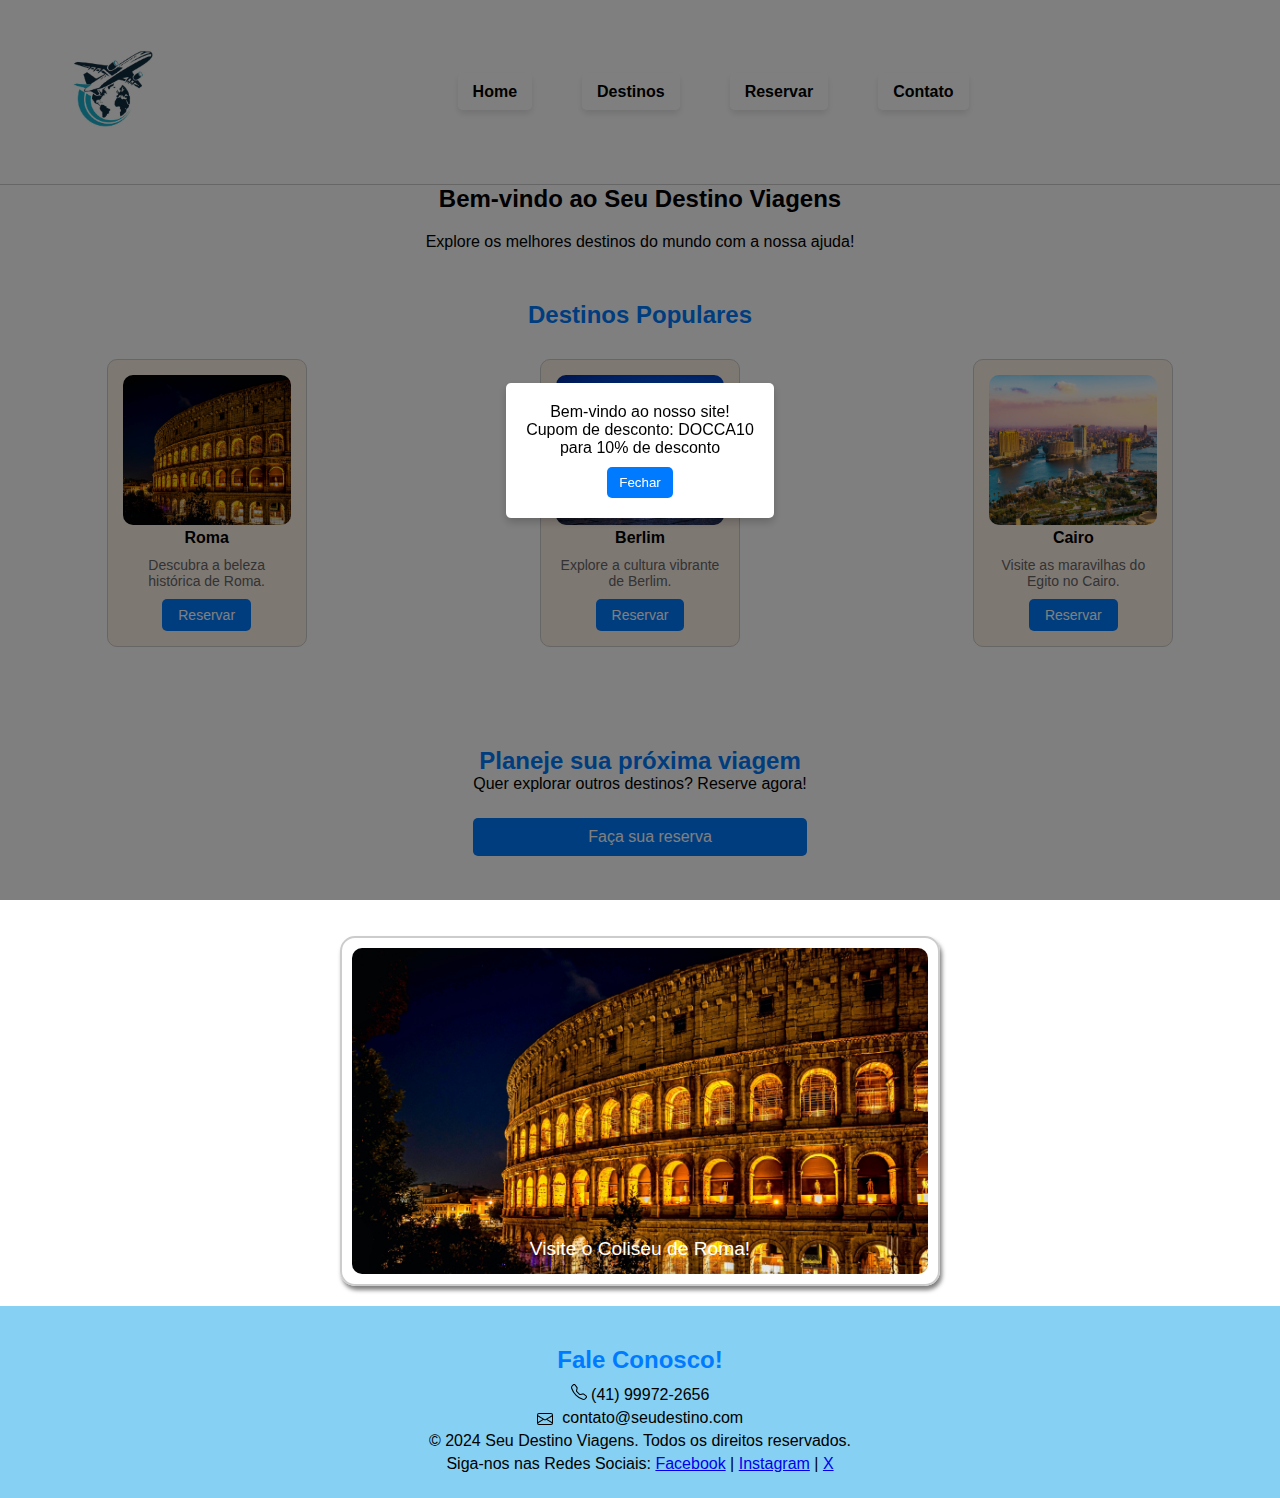
<file: PROJETO WEB SITE VIAGENS/index.html>
<!DOCTYPE html>
<html lang="pt-br">
<head>
    <meta charset="UTF-8">
    <meta name="viewport" content="width=device-width, initial-scale=1.0">
    <link rel="stylesheet" href="estilo.css">
    <title>Seu Destino Viagens</title>
    <script src="index.js" defer></script>
</head>
<body>
    <main>
        <header class="header">
            <div class="img_header">
                <a href="index.html"><img src="IMAGENS/logo site viagem.PNG" alt="Logo da Empresa"></a>
            </div>
            <div class="nav_header">
                <nav>
                    <ul class="nav_list">
                        <li><a href="index.html">Home</a></li>
                        <li><a href="destinos.html">Destinos</a></li>
                        <li><a href="reserva.html">Reservar</a></li>
                        <li><a href="contato.html">Contato</a></li>
                    </ul>
                </nav>
            </div>
        </header>

        <section class="section_bem_vindo">
            <h2>Bem-vindo ao Seu Destino Viagens</h2>
            <p>Explore os melhores destinos do mundo com a nossa ajuda!</p>
        </section>

        <section class="destinos_populares">
            <h3>Destinos Populares</h3> 
            <div class="box_destinos">
                <div class="card">
                    <img src="IMAGENS/coliseu_roma.jpg" alt="Coliseu em Roma">
                    <h4>Roma</h4>
                    <p>Descubra a beleza histórica de Roma.</p>
                    <button><a href="reserva.html">Reservar</a></button>
                </div>
                <div class="card">
                    <img src="IMAGENS/monumento_berlim.jpg" alt="Monumento em Berlim">
                    <h4>Berlim</h4>
                    <p>Explore a cultura vibrante de Berlim.</p>
                    <button><a href="reserva.html">Reservar</a></button>
                </div>
                <div class="card">
                    <img src="IMAGENS/paisagem_cairo.jpg" alt="Paisagem do Cairo">
                    <h4>Cairo</h4>
                    <p>Visite as maravilhas do Egito no Cairo.</p>
                    <button><a href="reserva.html">Reservar</a></button>
                </div>
            </div>
        </section>

        <section class="chamada_reserva">
            <h3>Planeje sua próxima viagem</h3>
            <p>Quer explorar outros destinos? Reserve agora!</p>
            <a href="reserva.html" class="botao_reserva"><p>Faça sua reserva</p></a>
        </section>

        <section class="carrossel">
            <div class="carrossel-container" id="img">
                <a href="reserva.html" class="carrossel-item">
                    <img src="IMAGENS/coliseu_roma.jpg" alt="Roma" class="carrossel-imagem" />
                    <div class="carrossel-legenda">Visite o Coliseu de Roma!</div>
                </a>
                
                
                
                <a href="reserva.html" class="carrossel-item">
                    <img src="IMAGENS/monumento_berlim.jpg" alt="Berlim" class="carrossel-imagem" />
                    <div class="carrossel-legenda">Visite Berlim!</div>
                </a>

                
               
                <a href="reserva.html" class="carrossel-item">
                    <img src="IMAGENS/placa_lasvegas.webp" alt="Las Vegas" class="carrossel-imagem">
                    <div class="carrossel-legenda">Aposte em Las Vegas!</div>
                </a>
                
                
                
                <a href="reserva.html" class="carrossel-item">
                    <img src="IMAGENS/ponte_amsterdam.jpg" alt="Amsterdam" class="carrossel-imagem">
                    <div class="carrossel-legenda">Sinta a brisa de Amsterdam!</div>
                </a>

                
                
                <a href="reserva.html" class="carrossel-item">
                    <img src="IMAGENS/rodagigante_losangeles.jpg" alt="Los Angeles" class="carrossel-imagem">
                    <div class="carrossel-legenda">Vá para Los Angeles!</div>
                </a>

               
                
                <a href="reserva.html" class="carrossel-item">
                    <img src="IMAGENS/templo_kyoto.jpg" alt="Kyoto" class="carrossel-imagem">
                    <div class="carrossel-legenda">Visite Kyoto!</div>
                </a>
                
                
                
                <a href="reserva.html" class="carrossel-item">
                    <img src="IMAGENS/torre_paris.jpg" alt="Paris" class="carrossel-imagem">
                    <div class="carrossel-legenda">Visite Paris!</div>
                </a>
                
                
            </div>
        </section>


        <footer style="background-color: #86d1f3;
        color: #000;
        text-align: center;
        padding: 20px 0;
        margin-top: 20px;">
        
            <h3 style="margin-bottom: 10px;
                        font-size: 1.5em;">Fale Conosco!</h3>

            <p style="margin: 5px 0;
                      font-size: 1em;">
                <svg xmlns="http://www.w3.org/2000/svg" width="16" height="16" fill="currentColor" class="bi bi-telephone" viewBox="0 0 16 16">
                <path d="M3.654 1.328a.678.678 0 0 0-1.015-.063L1.605 2.3c-.483.484-.661 1.169-.45 1.77a17.6 17.6 0 0 0 4.168 6.608 17.6 17.6 0 0 0 6.608 4.168c.601.211 1.286.033 1.77-.45l1.034-1.034a.678.678 0 0 0-.063-1.015l-2.307-1.794a.68.68 0 0 0-.58-.122l-2.19.547a1.75 1.75 0 0 1-1.657-.459L5.482 8.062a1.75 1.75 0 0 1-.46-1.657l.548-2.19a.68.68 0 0 0-.122-.58zM1.884.511a1.745 1.745 0 0 1 2.612.163L6.29 2.98c.329.423.445.974.315 1.494l-.547 2.19a.68.68 0 0 0 .178.643l2.457 2.457a.68.68 0 0 0 .644.178l2.189-.547a1.75 1.75 0 0 1 1.494.315l2.306 1.794c.829.645.905 1.87.163 2.611l-1.034 1.034c-.74.74-1.846 1.065-2.877.702a18.6 18.6 0 0 1-7.01-4.42 18.6 18.6 0 0 1-4.42-7.009c-.362-1.03-.037-2.137.703-2.877z"/>
              </svg> (41) 99972-2656</p>
              <p style="margin: 5px 0;
                      font-size: 1em;"><svg xmlns="http://www.w3.org/2000/svg" width="16" height="16" fill="currentColor" class="bi bi-envelope" viewBox="0 0 16 16">
                <path d="M0 4a2 2 0 0 1 2-2h12a2 2 0 0 1 2 2v8a2 2 0 0 1-2 2H2a2 2 0 0 1-2-2zm2-1a1 1 0 0 0-1 1v.217l7 4.2 7-4.2V4a1 1 0 0 0-1-1zm13 2.383-4.708 2.825L15 11.105zm-.034 6.876-5.64-3.471L8 9.583l-1.326-.795-5.64 3.47A1 1 0 0 0 2 13h12a1 1 0 0 0 .966-.741M1 11.105l4.708-2.897L1 5.383z"/>
              </svg></i> contato@seudestino.com</p>
              <p style="margin: 5px 0;
                      font-size: 1em;">&copy; 2024 Seu Destino Viagens. Todos os direitos reservados.</p>
            <p style="margin: 5px 0;
                      font-size: 1em;">Siga-nos nas Redes Sociais: <a href="https://Facebook.com" target="_blank">Facebook</a> | <a href="https://Instagram.com" target="_blank">Instagram</a> | <a href="https://X.com" target="_blank">X</a></p>
        </footer>

        <div class="popup">
            <div class="popup-content">
                <p> Bem-vindo ao nosso site!</p>
                <p>Cupom de desconto: DOCCA10 <br> para 10% de desconto</p>
                <button class="popup-close">Fechar</button>
            </div>
        </div>
    </main>
</body>
</html>
</file>
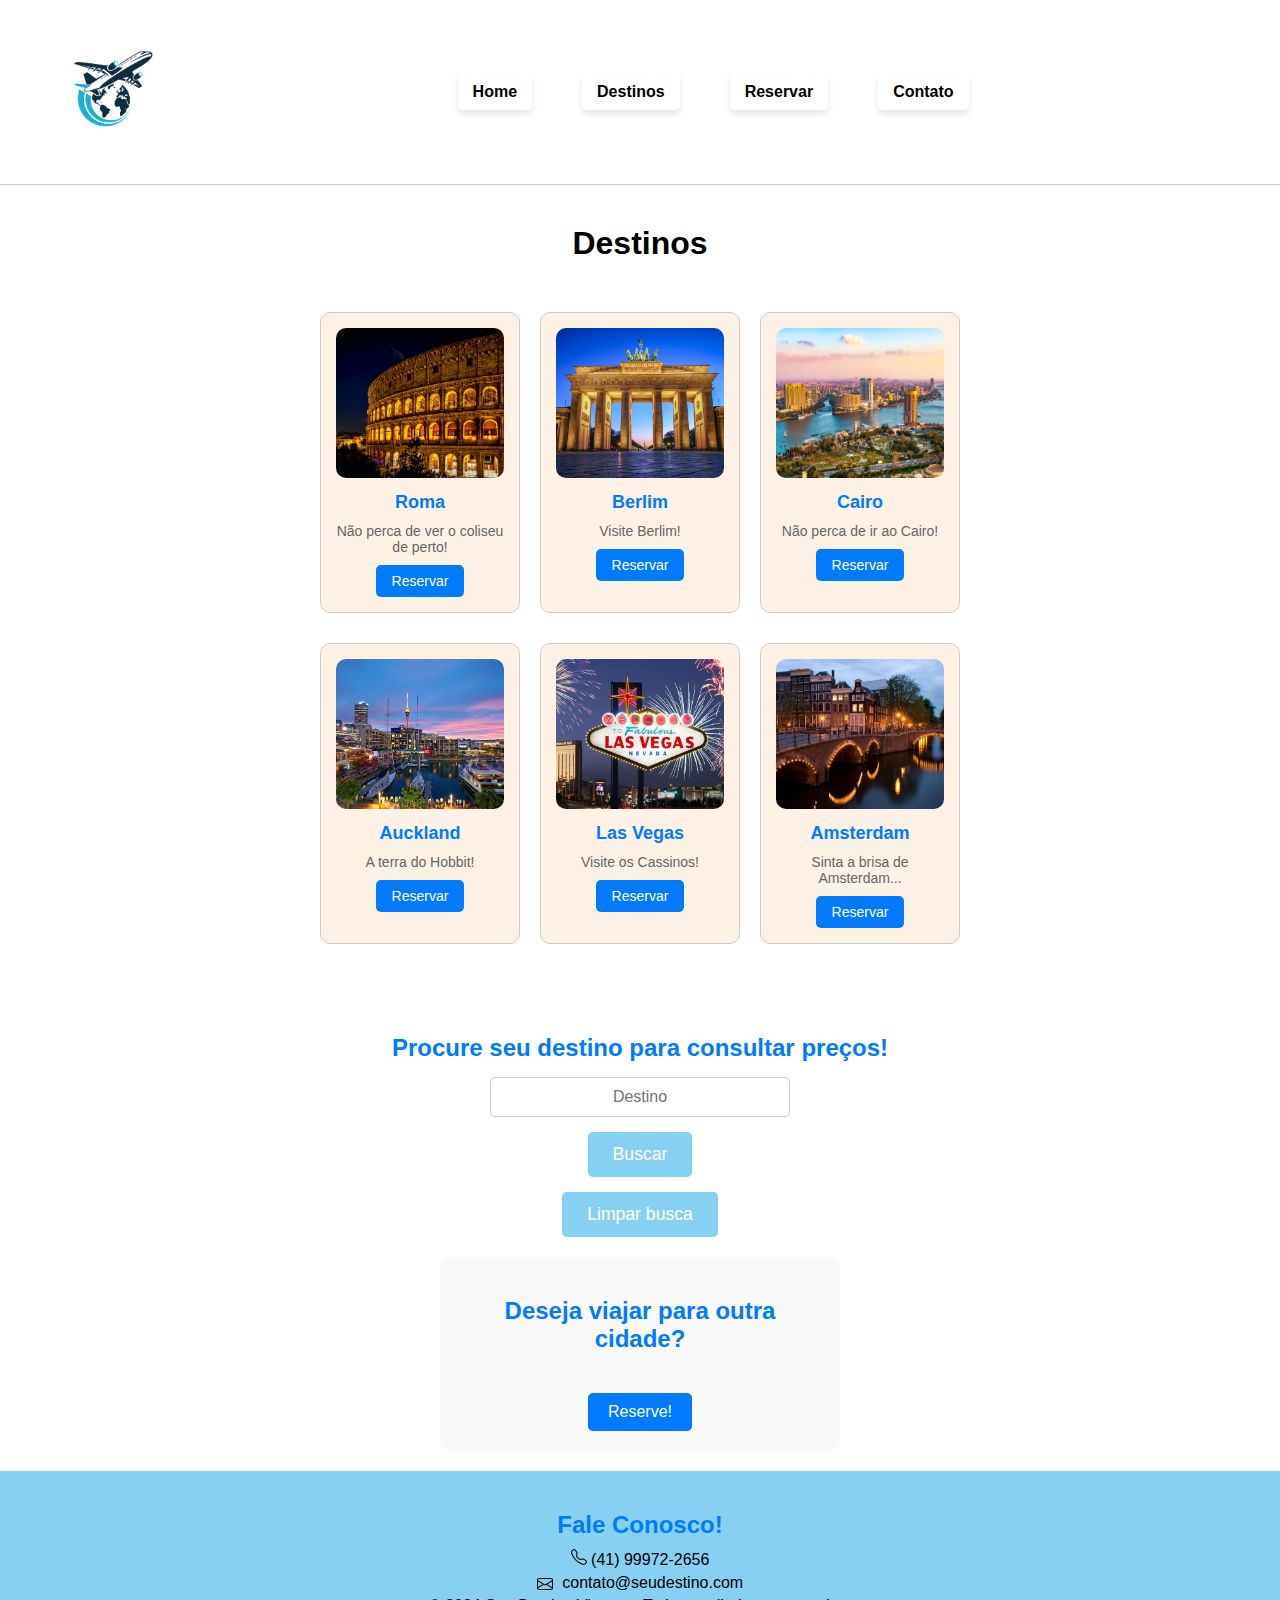
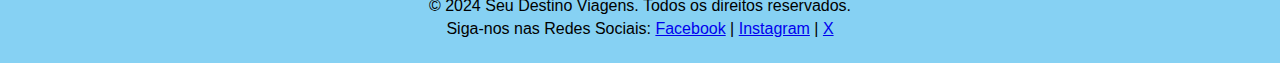
<file: PROJETO WEB SITE VIAGENS/destinos.html>
<!DOCTYPE html>
<html lang="pt-br">
<head>
    <meta charset="UTF-8">
    <meta name="viewport" content="width=device-width, initial-scale=1.0">
    <link rel="stylesheet" href="estilo.css">
    <title>Destinos</title>
</head>
<body>
    <main>
        <header class="header">
            <div class="img_header">
                <a href="#"><img src="IMAGENS/logo site viagem.PNG" alt=""></a>
                <!--colocar link de referência para a home (index.html)-->
            </div>
            <div class="nav_header">
                <nav>
                    <ul class="nav_list">
                        <li><a href="index.html">Home</a></li>
                        <li><a href="destinos.html">Destinos</a></li>
                        <li><a href="reserva.html">Reservar</a></li>
                        <li><a href="contato.html">Contato</a></li>
                    </ul>
                </nav>
            </div>
        </header>

        <section class="section_destinos">
            <div class="pai_destinos">
               <h2 class="titulo_destinos">Destinos</h2>

                <div class="box_destinos_destinos">

                    <div class="card">
                        <img src="IMAGENS/coliseu_roma.jpg" alt="">
                        <h3>Roma</h3>
                        <p>Não perca de ver o coliseu de perto!</p>
                        <button><a href="reserva.html">Reservar</a></button>
                    </div>

                    <div class="card">
                        <img src="IMAGENS/monumento_berlim.jpg" alt="">
                        <h3>Berlim</h3>
                        <p>Visite Berlim!</p>
                        <button><a href="reserva.html">Reservar</a></button>
                    </div>

                    <div class="card">
                        <img src="IMAGENS/paisagem_cairo.jpg" alt="">
                        <h3>Cairo</h3>
                        <p>Não perca de ir ao Cairo!</p>
                        <button><a href="reserva.html">Reservar</a></button>
                    </div>
                </div>
                    
                <div class="box_destinos_destinos">

                    <div class="card">
                        <img src="IMAGENS/pier_auckland.jpg" alt="">
                        <h3>Auckland</h3>
                        <p>A terra do Hobbit!</p>
                        <button><a href="reserva.html">Reservar</a></button>
                    </div>

                    <div class="card">
                        <img src="IMAGENS/placa_lasvegas.webp" alt="">
                        <h3>Las Vegas</h3>
                        <p>Visite os Cassinos!</p>
                        <button><a href="reserva.html">Reservar</a></button>
                    </div>

                    <div class="card">
                        <img src="IMAGENS/ponte_amsterdam.jpg" alt="">
                        <h3>Amsterdam</h3>
                        <p>Sinta a brisa de Amsterdam...</p>
                        <button><a href="reserva.html">Reservar</a></button>
                    </div>
                </div>
                </div>
            </section>

            <div class="price-section">
               
                <table id="price-table" style="display: none;">
                    <thead>
                        <tr>
                            <th>Destino</th>
                            <th>Data</th>
                            <th>Preço (R$)</th>
                        </tr>
                    </thead>
                    <tbody id="price-table-body">
                        <tr>
                            <td>Roma</td>
                            <td>15/12/2024</td>
                            <td>3.000,00</td>
                        </tr>
                        <tr>
                            <td>Roma</td>
                            <td>14/01/2025</td>
                            <td>2.800,00</td>
                        </tr>
                        <tr>
                            <td>Roma</td>
                            <td>20/02/2025</td>
                            <td>2.250,00</td>
                        </tr>
                        <tr>
                            <td>Roma</td>
                            <td>08/03/2025</td>
                            <td>2.000,00</td>
                        </tr>
                        <tr>
                            <td>Berlim</td>
                            <td>20/12/2024</td>
                            <td>3.000,00</td>
                        </tr>
                        <tr>
                            <td>Berlim</td>
                            <td>25/12/2024</td>
                            <td>3.200,00</td>
                        </tr>
                        <tr>
                            <td>Berlim</td>
                            <td>30/12/2024</td>
                            <td>4.000,00</td>
                        </tr>
                        <tr>
                            <td>Berlim</td>
                            <td>15/01/2025</td>
                            <td>2.800,00</td>
                        </tr>
                        <tr>
                            <td>Cairo</td>
                            <td>25/12/2024</td>
                            <td>2.500,00</td>
                        </tr>
                        <tr>
                            <td>Cairo</td>
                            <td>01/01/2025</td>
                            <td>2.700,00</td>
                        </tr>
                        <tr>
                            <td>Cairo</td>
                            <td>26/02/2025</td>
                            <td>2.100,00</td>
                        </tr>
                        <tr>
                            <td>Auckland</td>
                            <td>10/12/2024</td>
                            <td>3.000,00</td>
                        </tr>
                        <tr>
                            <td>Auckland</td>
                            <td>25/12/2024</td>
                            <td>3.500,00</td>
                        </tr>
                        <tr>
                            <td>Las Vegas</td>
                            <td>18/12/2024</td>
                            <td>3.800,00</td>
                        </tr>
                        <tr>
                            <td>Las Vegas</td>
                            <td>30/12/2024</td>
                            <td>4.000,00</td>
                        </tr>
                        <tr>
                            <td>Las Vegas</td>
                            <td>07/01/2025</td>
                            <td>3.300,00</td>
                        </tr>
                        <tr>
                            <td>Las Vegas</td>
                            <td>20/02/2025</td>
                            <td>3.000,00</td>
                        </tr>
                        <tr>
                            <td>Amsterdam</td>
                            <td>20/02/2025</td>
                            <td>3.000,00</td>
                        </tr>
                        <tr>
                            <td>Amsterdam</td>
                            <td>03/03/2025</td>
                            <td>2.800,00</td>
                        </tr>
                        <tr>
                            <td>Amsterdam</td>
                            <td>10/03/2025</td>
                            <td>2.400,00</td>
                        </tr>
                        <tr>
                            <td>Amsterdam</td>
                            <td>29/04/2025</td>
                            <td>2.000,00</td>
                        </tr>
                        <tr>
                            <td>Amsterdam</td>
                            <td>02/05/2025</td>
                            <td>1.900,00</td>
                        </tr>
                    </tbody>
                </table>
            
                <div class="add-price-form">
                    <h3>Procure seu destino para consultar preços!</h3>
                    <input type="text" id="destino" placeholder="Destino">
                    <button id="search-btn">Buscar</button>
                    <button id="reset-btn">Limpar busca</button>
                </div>
            </div>

            <article class="article_destinos">
                <div class="reserve_destinos">
                    <h3>Deseja viajar para outra cidade?</h3>
                    <a href="reserva.html" class="botao_reserve">Reserve!</a>
                </div>
            </article>
               
            
            <footer style="background-color: #86d1f3;
        color: #000;
        text-align: center;
        padding: 20px 0;
        margin-top: 20px;">
        
            <h3 style="margin-bottom: 10px;
                        font-size: 1.5em;">Fale Conosco!</h3>

            <p style="margin: 5px 0;
                      font-size: 1em;">
                <svg xmlns="http://www.w3.org/2000/svg" width="16" height="16" fill="currentColor" class="bi bi-telephone" viewBox="0 0 16 16">
                <path d="M3.654 1.328a.678.678 0 0 0-1.015-.063L1.605 2.3c-.483.484-.661 1.169-.45 1.77a17.6 17.6 0 0 0 4.168 6.608 17.6 17.6 0 0 0 6.608 4.168c.601.211 1.286.033 1.77-.45l1.034-1.034a.678.678 0 0 0-.063-1.015l-2.307-1.794a.68.68 0 0 0-.58-.122l-2.19.547a1.75 1.75 0 0 1-1.657-.459L5.482 8.062a1.75 1.75 0 0 1-.46-1.657l.548-2.19a.68.68 0 0 0-.122-.58zM1.884.511a1.745 1.745 0 0 1 2.612.163L6.29 2.98c.329.423.445.974.315 1.494l-.547 2.19a.68.68 0 0 0 .178.643l2.457 2.457a.68.68 0 0 0 .644.178l2.189-.547a1.75 1.75 0 0 1 1.494.315l2.306 1.794c.829.645.905 1.87.163 2.611l-1.034 1.034c-.74.74-1.846 1.065-2.877.702a18.6 18.6 0 0 1-7.01-4.42 18.6 18.6 0 0 1-4.42-7.009c-.362-1.03-.037-2.137.703-2.877z"/>
              </svg> (41) 99972-2656</p>
              <p style="margin: 5px 0;
                      font-size: 1em;"><svg xmlns="http://www.w3.org/2000/svg" width="16" height="16" fill="currentColor" class="bi bi-envelope" viewBox="0 0 16 16">
                <path d="M0 4a2 2 0 0 1 2-2h12a2 2 0 0 1 2 2v8a2 2 0 0 1-2 2H2a2 2 0 0 1-2-2zm2-1a1 1 0 0 0-1 1v.217l7 4.2 7-4.2V4a1 1 0 0 0-1-1zm13 2.383-4.708 2.825L15 11.105zm-.034 6.876-5.64-3.471L8 9.583l-1.326-.795-5.64 3.47A1 1 0 0 0 2 13h12a1 1 0 0 0 .966-.741M1 11.105l4.708-2.897L1 5.383z"/>
              </svg></i> contato@seudestino.com</p>
              <p style="margin: 5px 0;
                      font-size: 1em;">&copy; 2024 Seu Destino Viagens. Todos os direitos reservados.</p>
            <p style="margin: 5px 0;
                      font-size: 1em;">Siga-nos nas Redes Sociais: <a href="https://Facebook.com" target="_blank">Facebook</a> | <a href="https://Instagram.com" target="_blank">Instagram</a> | <a href="https://X.com" target="_blank">X</a></p>
        </footer>

    </main>
    <script src="destinos.js"></script>
</body>
</html>
</file>
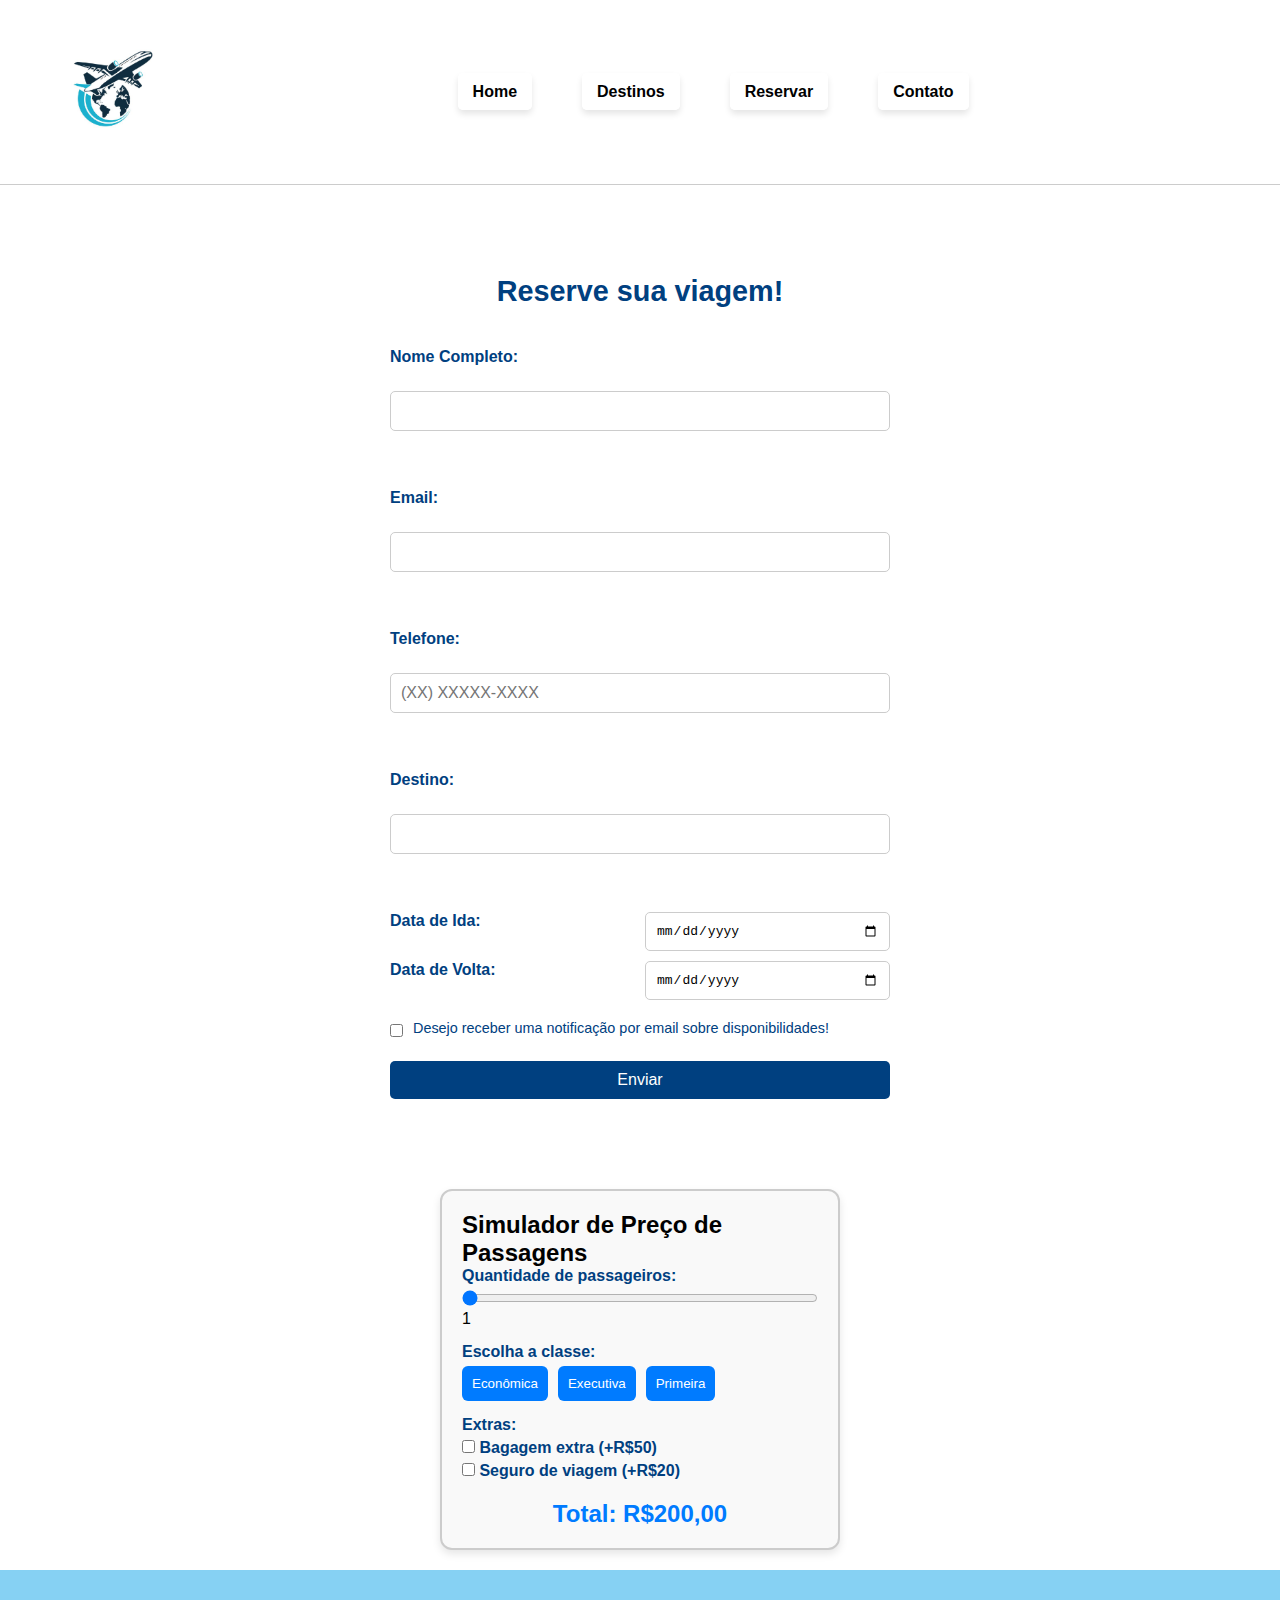
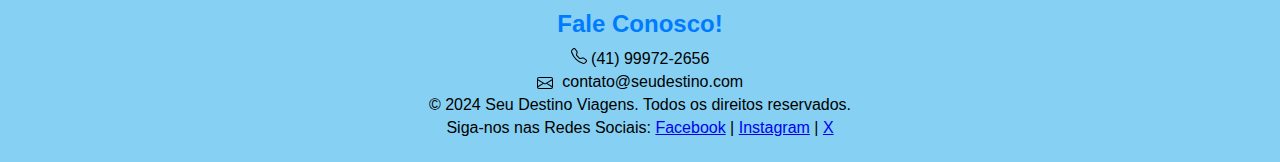
<file: PROJETO WEB SITE VIAGENS/reserva.html>
<!DOCTYPE html>
<html lang="pt-br">
<head>
    <meta charset="UTF-8">
    <meta name="viewport" content="width=device-width, initial-scale=1.0">
    <link rel="stylesheet" href="estilo.css">
    <title>Reservar</title>
    <script src="reserva.js" defer></script>

</head>
<body>
    <main>
        <header class="header">
            <div class="img_header">
                <a href="index.html"><img src="IMAGENS/logo site viagem.PNG" alt=""></a>
                
            </div>
            <div class="nav_header">
                <nav>
                    <ul class="nav_list">
                        <li><a href="index.html">Home</a></li>
                        <li><a href="destinos.html">Destinos</a></li>
                        <li><a href="reserva.html">Reservar</a></li>
                        <li><a href="contato.html">Contato</a></li>
                    </ul>
                </nav>
            </div>
        </header>
<section class="section_reserva">
    <div class="form_pai">
        <div class="form_titulo">
            <h2>Reserve sua viagem!</h2>
        </div>
        <div class="formulario">
            <form class="formulario" action="" method="post">
                <label for="nome">Nome Completo:</label>
                <input type="text" id="nome" name="nome" required>
                <br>
                <label for="email">Email:</label>
                <input type="text" id="email" name="email" required>
                <br>
                <label for="telefone">Telefone:</label>
                <input type="tel" id="telefone" name="telefone" required required placeholder="(XX) XXXXX-XXXX">
                <br>
                <label for="destino">Destino:</label>
                <input type="text" id="destino" name="destino" required>
                <br>
                <div class="ida_volta">
                    <label for="ida">Data de Ida:</label>
                    <input type="date" id="ida" name="ida" required>

                    <label for="volta">Data de Volta:</label>
                    <input type="date" id="volta" name="volta">
                </div>
                <div class="checkbox_form">
                    <input type="checkbox" id="checkbox_form" name="checkbox_form">
                    <label for="checkbox_form">Desejo receber uma notificação por email sobre disponibilidades!</label>
                </div>

                <button type="submit">Enviar</button>

            </form>
        </div>
    </div>
    <div id="mensagem-confirmacao"></div>
</section>

<section>
    <div class="calculadora">
        <h2>Simulador de Preço de Passagens</h2>
        <div class="form-group">
            <label>Quantidade de passageiros:</label>
            <input type="range" id="passengers" min="1" max="10" value="1" oninput="updatePassengers(this.value)">
            <span id="passengerCount">1</span>
        </div>
    
        <div class="form-group">
            <label>Escolha a classe:</label>
            <div class="class-options">
                <button class="class-button" onclick="selectClass('economica')">Econômica</button>
                <button class="class-button" onclick="selectClass('executiva')">Executiva</button>
                <button class="class-button" onclick="selectClass('primeira')">Primeira</button>
            </div>
        </div>
    
        <div class="form-group">
            <label>Extras:</label>
            <div class="extras">
                <label>
                    <input type="checkbox" id="extraLuggage" onchange="calculateTotal()"> Bagagem extra (+R$50)
                </label>
                <label>
                    <input type="checkbox" id="travelInsurance" onchange="calculateTotal()"> Seguro de viagem (+R$20)
                </label>
            </div>
        </div>
    
        <h3>Total: <span id="totalPrice">R$200,00</span></h3>
    </div>
    </section>


<footer style="background-color: #86d1f3;
        color: #000;
        text-align: center;
        padding: 20px 0;
        margin-top: 20px;">
        
            <h3 style="margin-bottom: 10px;
                        font-size: 1.5em;">Fale Conosco!</h3>

            <p style="margin: 5px 0;
                      font-size: 1em;">
                <svg xmlns="http://www.w3.org/2000/svg" width="16" height="16" fill="currentColor" class="bi bi-telephone" viewBox="0 0 16 16">
                <path d="M3.654 1.328a.678.678 0 0 0-1.015-.063L1.605 2.3c-.483.484-.661 1.169-.45 1.77a17.6 17.6 0 0 0 4.168 6.608 17.6 17.6 0 0 0 6.608 4.168c.601.211 1.286.033 1.77-.45l1.034-1.034a.678.678 0 0 0-.063-1.015l-2.307-1.794a.68.68 0 0 0-.58-.122l-2.19.547a1.75 1.75 0 0 1-1.657-.459L5.482 8.062a1.75 1.75 0 0 1-.46-1.657l.548-2.19a.68.68 0 0 0-.122-.58zM1.884.511a1.745 1.745 0 0 1 2.612.163L6.29 2.98c.329.423.445.974.315 1.494l-.547 2.19a.68.68 0 0 0 .178.643l2.457 2.457a.68.68 0 0 0 .644.178l2.189-.547a1.75 1.75 0 0 1 1.494.315l2.306 1.794c.829.645.905 1.87.163 2.611l-1.034 1.034c-.74.74-1.846 1.065-2.877.702a18.6 18.6 0 0 1-7.01-4.42 18.6 18.6 0 0 1-4.42-7.009c-.362-1.03-.037-2.137.703-2.877z"/>
              </svg> (41) 99972-2656</p>
              <p style="margin: 5px 0;
                      font-size: 1em;"><svg xmlns="http://www.w3.org/2000/svg" width="16" height="16" fill="currentColor" class="bi bi-envelope" viewBox="0 0 16 16">
                <path d="M0 4a2 2 0 0 1 2-2h12a2 2 0 0 1 2 2v8a2 2 0 0 1-2 2H2a2 2 0 0 1-2-2zm2-1a1 1 0 0 0-1 1v.217l7 4.2 7-4.2V4a1 1 0 0 0-1-1zm13 2.383-4.708 2.825L15 11.105zm-.034 6.876-5.64-3.471L8 9.583l-1.326-.795-5.64 3.47A1 1 0 0 0 2 13h12a1 1 0 0 0 .966-.741M1 11.105l4.708-2.897L1 5.383z"/>
              </svg></i> contato@seudestino.com</p>
              <p style="margin: 5px 0;
                      font-size: 1em;">&copy; 2024 Seu Destino Viagens. Todos os direitos reservados.</p>
            <p style="margin: 5px 0;
                      font-size: 1em;">Siga-nos nas Redes Sociais: <a href="https://Facebook.com" target="_blank">Facebook</a> | <a href="https://Instagram.com" target="_blank">Instagram</a> | <a href="https://X.com" target="_blank">X</a></p>
        </footer>

    </main>
</body>
</html>
</file>
<file: PROJETO WEB SITE VIAGENS/estilo.css>
* {
    margin: 0;
    padding: 0;
    box-sizing: border-box;
}

body {
    font-family: Arial, sans-serif;
    display: flex;
    flex-direction: column;
    min-height: 100vh;
    width: 100%;
    background-color: #ffffff;
}

.header {
    display: flex;
    align-items: center;
    justify-content: space-between;
    border-bottom: 1px solid #ccc;
    padding: 20px 40px;
    width: 100%;
}

.img_header img {
    height: 140px;
}

.nav_header {
    width: 100%;
}

nav {
    display: flex;
    justify-content: center;
    
}

.nav_list {
    display: flex;
    gap: 50px;
    list-style-type: none;
}

.nav_list li a {
    text-decoration: none;
    color: #000;
    font-weight: bold;
    background-color: #fff;
    padding: 10px 15px;
    border-radius: 5px;
    transition: background-color 0.3s, transform 0.3s;
    box-shadow: 0 4px 6px rgba(0, 0, 0, 0.1);
}

.nav_list li a:hover {
    background-color: #0056b3;
    color: #fff;
    transform: translateY(-2px);
}

/* SECTION BEM VINDO ALTERADA PARA DISPLAY GRID*/
.section_bem_vindo {
    display: grid;
    place-items: center; /* Centraliza vertical e horizontalmente */
    gap: 20px; /* Adicionei espaçamento entre os elementos */
    text-align: center; /* Centraliza o texto */
}

.section_destinos {
    text-align: center;
    padding: 20px;
    flex: 1;
}

.destinos_populares h3{

    display: flex;
    justify-content: center;
    margin-top: 50px;
    margin-bottom: 30px;
}

.chamada_reserva{
    display: grid;
    justify-content: center;
    margin-top: 80px;
    margin-bottom: 50px;
}

.botao_reserva {
    display: flex;
    padding: 10px 20px;
    border: none;
    border-radius: 5px;
    background-color: #007bff;
    color: #fff;
    text-decoration: none;
    font-size: 16px;
    transition: background-color 0.3s;
    margin-top: 25px; /* Ajuste o espaço acima do botão */
    margin-bottom: 30px; /* Adiciona um espaço abaixo do botão */
    align-self: center; /* Para garantir que ele esteja centralizado */
}


.botao_reserva p{
    margin-left: 95px;
}

.titulo_destinos {
    font-size: 2em;
    margin-bottom: 20px;
}

/* PAI DESTINOS FOI MODIFICADA PARA DISPLAY GRID. */
.pai_destinos {
    display: grid;
    gap: 30px;
    justify-items: center; /* Alinhamento central em grid */
    text-align: center; /* Alinha o conteúdo dentro dos elementos */
    padding: 20px; /* Adicionei espaçamento interno */
}

/*BOX DESTINOS FOI ALTERADA PARA DISPLAY GRID, MODIFICANDO O ESPAÇAMENTO ENTRE OS CARDS. */

.box_destinos {
    display: grid;
    grid-template-columns: repeat(auto-fit, minmax(200px, 1fr));
    gap: 20px;
    justify-items: center; /* Alinhamento central */
}
.box_destinos_destinos{
    display: flex;
    grid-template-columns: repeat(auto-fit, minmax(200px, 1fr));
    gap: 20px;
    justify-items: center; /* Alinhamento central */
}

.card {
    width: 200px;
    padding: 15px;
    border-radius: 10px;
    border: 1px solid #ccc;
    background-color: #fdf1e6;
    text-align: center;
    transition: transform 0.2s; /* Efeito ao passar o mouse */
}

.card:hover {
    transform: scale(1.05); /* Aumenta a escala do card ao passar o mouse */
}

.card img {
    width: 100%;
    border-radius: 10px;
    height: 150px;
    object-fit: cover;
}

.card h3 {
    margin-top: 10px;
    font-size: 18px;
}

.card p {
    font-size: 14px;
    color: #666;
    margin: 10px 0;
}

.card button {
    padding: 8px 16px;
    border: none;
    border-radius: 5px;
    background-color: #007bff;
    color: #fff;
    cursor: pointer;
    font-size: 14px;
    transition: background-color 0.3s;
}

.card button a {
    text-decoration: none;
    color: #fff;
}

.card button:hover {
    background-color: #0056b3;
}

.article_destinos {
    background-color: #f9f9f9;
    border-radius: 10px;
    padding: 20px;
    text-align: center;
    margin: 20px auto;
    max-width: 400px;
}

.reserve_destinos h3 {
    margin-bottom: 15px;
    font-size: 1.5em;
}

#mensagem-confirmacao {
    color: red;
    font-weight: bold;
    margin-top: 10px;
    display: none; /* Oculta a mensagem inicialmente */
}


.botao_reserve {
    display: inline-block;
    padding: 10px 20px;
    border: none;
    border-radius: 5px;
    background-color: #007bff;
    color: #fff;
    text-decoration: none;
    font-size: 16px;
    transition: background-color 0.3s;
    margin-top: 25px;
}

.botao_reserve:hover {
    background-color: #0056b3;
}



/* Formulários */
.form_pai {
    padding: 20px;
    max-width: 600px;
    margin: 40px auto;
}

.form_pai h2 {
    font-size: 1.8em;
    margin: 30px 0 10px;
    color: #004080;
    text-align: center;
}

.form_pai p {
    font-size: 1em;
    margin: 5px 0 40px;
    color: #004080;
    text-align: center;
}

/* FORM ALTERADA PARA DISPLAY GRID*/
form {
    display: grid;
    grid-template-columns: 1fr;
    gap: 20px;
    padding: 30px; /* Aumentei o espaçamento interno */
}

label {
    font-weight: bold;
    color: #004080;
}

input[type="text"],
input[type="email"],
input[type="tel"],
input[type="date"] {
    width: 100%;
    padding: 10px;
    border: 1px solid #ccc;
    border-radius: 5px;
    font-size: 1em;
    transition: border-color 0.3s;
}

input[type="text"]:focus,
input[type="email"]:focus,
input[type="tel"]:focus,
input[type="date"]:focus {
    border-color: #004080;
    outline: none;
}

/* IDA VOLTA ALTERADA PARA DISPLAY GRID, DEIXANDO UMA ABAIXO DA OUTRA. */
.ida_volta {
    display: grid;
    grid-template-columns: repeat(2, 1fr); /* Coloca os campos lado a lado */
    gap: 10px;
}

.ida_volta label {
    flex: 1;
}

.checkbox_form {
    display: flex;
    align-items: center;
    gap: 10px;
}

.checkbox_form label {
    font-weight: normal;
    font-size: 0.9em;
}

button[type="submit"] {
    background-color: #004080;
    color: #fff;
    padding: 10px 0;
    border: none;
    border-radius: 5px;
    font-size: 1em;
    cursor: pointer;
    transition: background-color 0.3s;
}

button[type="submit"]:hover {
    background-color: #003366;
}

.calculadora {
    max-width: 400px;
    margin: 20px auto;
    padding: 20px;
    border: 2px solid #ccc;
    border-radius: 12px;
    font-family: Arial, sans-serif;
    background-color: #f9f9f9;
    box-shadow: 0 4px 8px rgba(0, 0, 0, 0.1);
}

.form-group {
    margin-bottom: 15px;
}

label {
    display: block;
    margin-bottom: 5px;
    font-weight: bold;
}

input[type="range"] {
    width: 100%;
}

.class-options {
    display: flex;
    gap: 10px;
}

.class-button {
    padding: 10px;
    border: none;
    border-radius: 6px;
    background-color: #007bff;
    color: white;
    cursor: pointer;
}

.class-button:hover {
    background-color: #0056b3;
}

.extras label {
    display: block;
    margin-bottom: 5px;
}

h3 {
    text-align: center;
    margin-top: 20px;
    font-size: 1.5rem;
    color: #007bff;
}

/* CARROSSEL ALTERADO PARA DISPLAY GRID */

.carrossel {
    display: flex; /* Mantém a estrutura básica */
    overflow: hidden; /* Garante que nada fora do carrossel fique visível */
    justify-content: center; /* Centraliza o conteúdo */
    width: 100%; /* Largura total */
    max-width: 600px; /* Limita a largura máxima */
    height: 350px; /* Altura ajustada */
    margin: 20px auto; /* Espaçamento ao redor */
    padding: 10px; /* Espaço interno */
    border: 2px solid #ccc; /* Borda do carrossel */
    border-radius: 15px; /* Bordas curvas */
    box-shadow: 2px 4px 4px rgba(0, 0, 0, 0.5); /* Sombra */
}

.carrossel-container {
    display: flex; /* Alinha imagens lado a lado */
    width: 100%; /* Ajusta a largura ao contêiner */
    height: 100%; /* Ocupa toda a altura do carrossel */
    transition: transform 0.8s ease-in-out; /* Animação de transição */
}

.carrossel-imagem {
    width: 100%; /* A imagem ocupa 100% da largura do contêiner */
    height: 100%; /* Ajusta a altura automaticamente para caber no carrossel */
    object-fit: cover; /* Força a imagem a se ajustar completamente ao contêiner */
    border-radius: 10px; /* Mantém as bordas arredondadas */
}

.carrossel-item {
    flex: 0 0 100%; /* Cada item ocupa 100% da largura visível */
    max-width: 100%; /* Limita a largura máxima */
    height: auto; /* Ajusta a altura ao tamanho do carrossel */
    display: flex; /* Para centralizar o conteúdo, se necessário */
    justify-content: flex-end;
    align-items: center;
    flex-direction: column;
}

.carrossel-container a {
    text-decoration: none; /* Remove o sublinhado dos links */
    color: inherit; /* Mantém a cor do texto da legenda igual à cor do pai */
}

.carrossel-legenda {
    text-align: center;
    padding: 10px;
    font-size: 1.2em;
    background-color: #003366;
    color: #ffffff;
    width: 100%;
    border-radius: 0 0 10px 10px; /* Apenas arredonda a parte inferior da legenda */
    margin-top: -50px; /* Dá um pequeno espaço entre a imagem e a legenda */
}


/* Popup */
.popup {
    display: none;
    position: fixed;
    top: 0;
    left: 0;
    width: 100vw;
    height: 100vh;
    background-color: rgba(0, 0, 0, 0.5);
    display: flex;
    justify-content: center;
    align-items: center;
}

/* Conteúdo do popup */
.popup-content {
    background-color: #fff;
    padding: 20px;
    border-radius: 5px;
    text-align: center;
    max-width: 300px;
    box-shadow: 0px 4px 8px rgba(0, 0, 0, 0.2);
}

/* Botão de fechar popup */
.popup-close {
    margin-top: 10px;
    padding: 8px 12px;
    background-color: #007bff;
    color: #fff;
    border: none;
    border-radius: 5px;
    cursor: pointer;
    transition: background-color 0.3s;
}

.popup-close:hover {
    background-color: #0056b3;
}


/* ICONE EMAIL */
.bi-envelope {
    margin-right: 5px; /* Ajuste o valor conforme necessário */
    vertical-align: middle; /* Alinha verticalmente o ícone com o texto */
}

#mensagem-confirmacao {
    display: flex;
    justify-content: center;
    align-items: center;
    color: red;
    font-weight: bold;
    margin-top: 10px;
    display: none; /* Oculta a mensagem inicialmente */
}

/*CSS TABELA FILTRADA POR PREÇOS */

/* Estilos para tabela */
.price-section {
    margin-top: 30px;
}

#price-table {
    width: 100%;
    border-collapse: collapse;
    margin: 20px 0;
}

#price-table th, #price-table td {
    border: 1px solid #ddd;
    text-align: center;
    padding: 10px;
}

#price-table th {
    background-color: #007BFF;
    color: white;
}

.add-price-form {
    margin-top: 20px;
    display: flex;
    flex-direction: column;
    gap: 10px;
}

.add-price-form input, .add-price-form button {
    padding: 10px;
    font-size: 16px;
    max-width: 300px;
    margin: 0 auto;
    text-align: center;
}

/* Estilo dos Botões de Buscar e Limpar Busca */
.add-price-form {
    display: flex; /* Usando Flexbox para o layout */
    justify-content: center; /* Centraliza os itens horizontalmente */
    align-items: center; /* Alinha os itens verticalmente, se necessário */
    gap: 15px; /* Espaçamento entre os botões */
    margin-top: 20px; /* Margem no topo */
}

.add-price-form button {
    padding: 12px 25px;
    background-color: #86d1f3; /* Cor de fundo azul */
    color: #fff; /* Texto branco */
    border: none;
    border-radius: 5px; /* Borda arredondada */
    font-size: 1.1em;
    cursor: pointer;
    transition: all 0.3s ease; /* Transição suave para hover e focus */
}

/* Efeito ao passar o mouse (hover) */
.add-price-form button:hover {
    background-color: #68b4e3; /* Tom de azul mais escuro */
    transform: scale(1.05); /* Efeito de aumento ao passar o mouse */
}

/* Efeito ao clicar (active) */
.add-price-form button:active {
    background-color: #4c9dbf; /* Cor mais escura quando pressionado */
    transform: scale(1); /* Sem aumento ao clicar */
}

/* Foco no botão (focus) */
.add-price-form button:focus {
    outline: none; /* Remove o contorno padrão */
    box-shadow: 0 0 5px rgba(134, 209, 243, 0.8); /* Sombra azul clara para foco */
}

/* Botão Limpar Busca (estilo opcional para diferenciá-lo) */
.add-price-form #clear-search-btn {
    background-color: #f44336; /* Cor vermelha para "Limpar" */
}

.add-price-form #clear-search-btn:hover {
    background-color: #e53935; /* Vermelho mais escuro ao passar o mouse */
}

.add-price-form #clear-search-btn:active {
    background-color: #d32f2f; /* Cor vermelha mais escura ao clicar */
}
</file>
